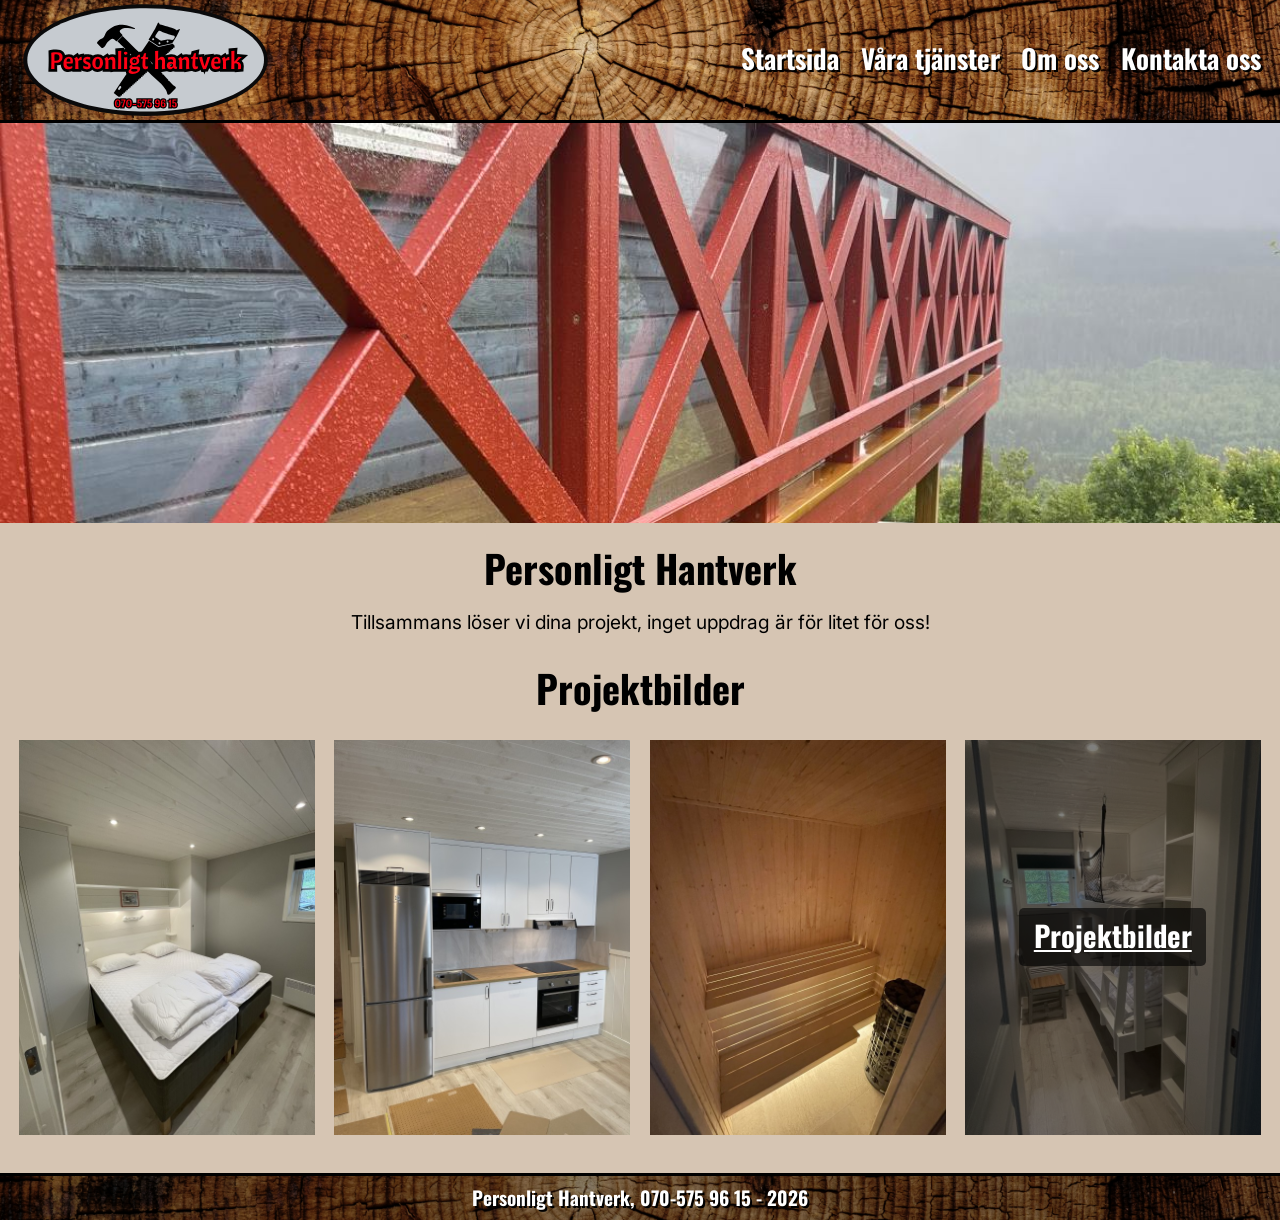
<file: index.html>
<!DOCTYPE html>
<html lang="sv">
<head>
    <meta charset="UTF-8">
    <meta name="viewport" content="width=device-width, initial-scale=1.0">
    <link rel="stylesheet" href="css/styles.css">
    <title>Personligt hantverk</title>
    <script src="js/main.js" defer></script>
    <link rel="preconnect" href="https://fonts.googleapis.com">
    <link rel="preconnect" href="https://fonts.gstatic.com" crossorigin>
    <link href="https://fonts.googleapis.com/css2?family=Inter:ital,opsz,wght@0,14..32,100..900;1,14..32,100..900&family=Oswald:wght@200..700&display=swap" rel="stylesheet">
</head>

<body>
    <!-- strukturerar hela sidan (header/main/footer) -->
    <div id="page-container">
        <!-- Header -->
        <header>
            <!-- logotypen -->
            <a href="index.html"><img src="images/logo.svg" alt="Personligt hantverk logotyp" id="logotyp"></a>

            <!-- nav-lista som döljs i mobilvy -->
            <nav>
                <ul id="nav-ul">
                    <li class="nav-list"><a href="index.html">Startsida</a></li>
                    <li class="nav-list"><a href="services.html">Våra tjänster</a></li>
                    <li class="nav-list"><a href="about-us.html">Om oss</a></li>
                    <li class="nav-list"><a href="contact.html">Kontakta oss</a></li>
                </ul>
            </nav>
            <!-- hamburgermenyn -->
            <a id="burger-menu"><img src="images/icons8-menu.svg" alt="meny-ikon"></a>

        </header>

        <!-- Main -->
        <main>
            <img src="images/nyhero.jpg" alt="ett rött trästaket med kryss på en balkong med fin fjällutsikt i bakgrunden" id="hero">
            
            <h1>Personligt Hantverk</h1>
            <p>Tillsammans löser vi dina projekt, inget uppdrag är för litet för oss!</p>
            <h2>Projektbilder</h2>

            <div class="project-images">
                <img src="images/fav(6).jpg" alt="ett modernt och fräscht sovrum med en dubbelsäng, garderober och spotlights i taket" class="gallery-item-index">
                <img src="images/fav(4).jpg" alt="ett modernt och fräscht kök med vita luckor och rostfritt kylskåp" class="gallery-item-index">
                <img src="images/fav(3).jpg" alt="en nybyggd bastu med runt bastuaggregat och en bastulav" class="gallery-item-index">
                <div id="last-gallery-container">
                    <a href="services.html" id="last-gallery-a"> Projekt&shybilder </a>
                    <img src="images/fav(8).jpg" alt="ett modernt och fräscht litet vitt sovrum med en platsbyggd dubbelsäng" class="gallery-item" id="last-gallery-img">            
                </div>
            </div>

        </main>

        <!-- Footer -->
      <footer>
            <p>Personligt Hantverk, 070-575 96 15 - 2026</p>
        </footer>

    </div>
</body>
</html>
</file>
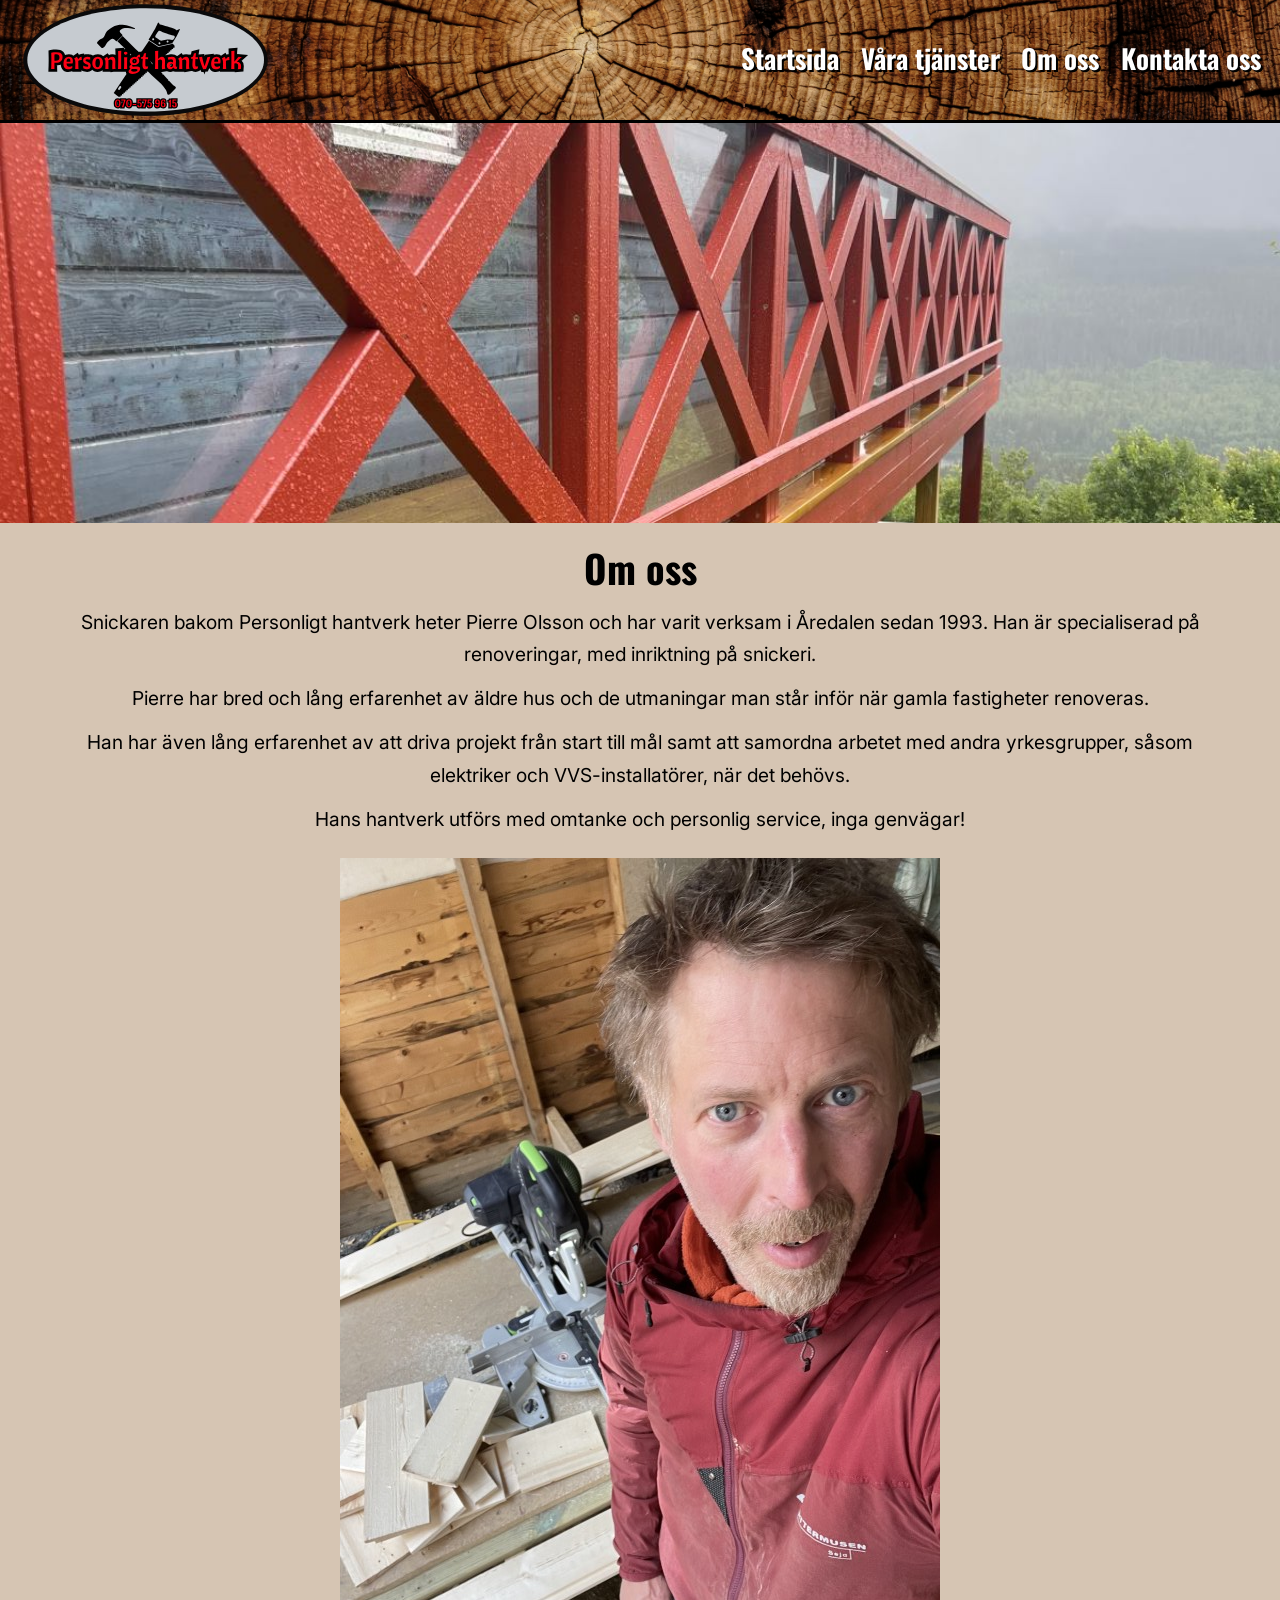
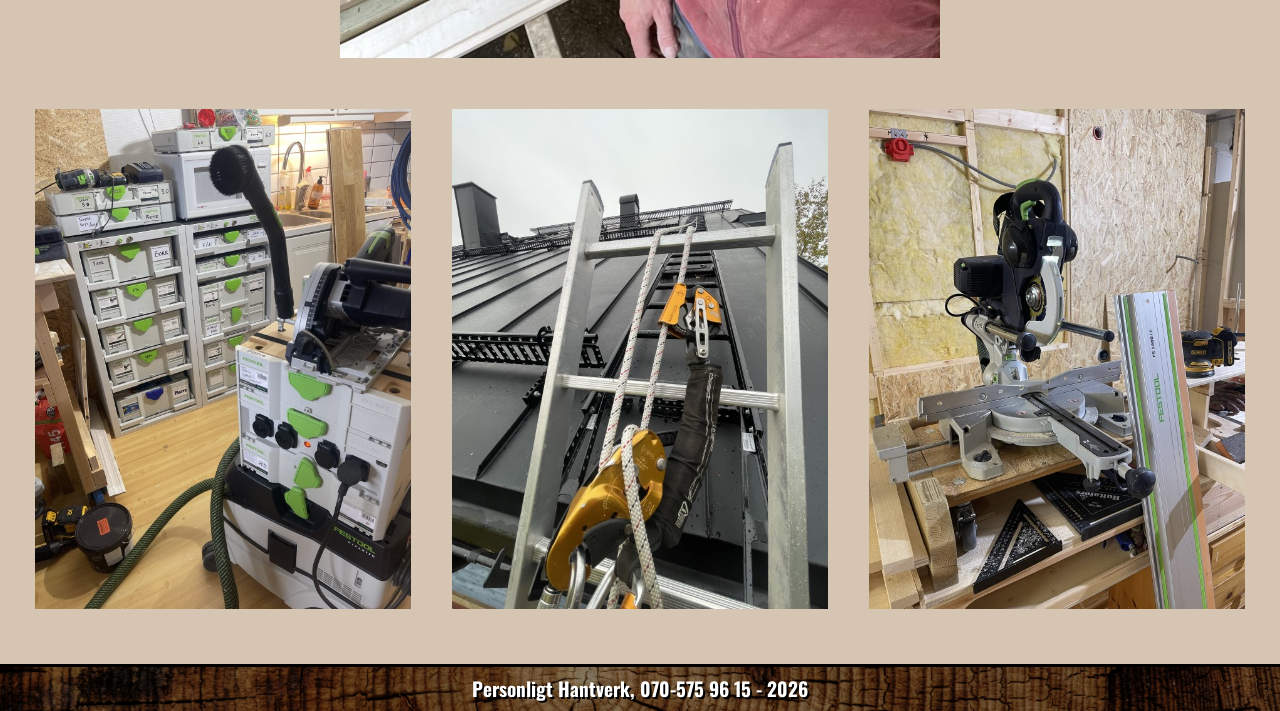
<file: about-us.html>
<!DOCTYPE html>
<html lang="sv">
<head>
    <meta charset="UTF-8">
    <meta name="viewport" content="width=device-width, initial-scale=1.0">
    <link rel="stylesheet" href="css/styles.css">
    <title>Om oss</title>
    <script src="js/main.js" defer></script>
    <link rel="preconnect" href="https://fonts.googleapis.com">
    <link rel="preconnect" href="https://fonts.gstatic.com" crossorigin>
    <link href="https://fonts.googleapis.com/css2?family=Inter:ital,opsz,wght@0,14..32,100..900;1,14..32,100..900&family=Oswald:wght@200..700&display=swap" rel="stylesheet">
</head>

<body>
    <!-- strukturerar hela sidan (header/main/footer) -->
    <div id="page-container">
        <!-- Header -->
        <header>
            <!-- logotypen -->
            <a href="index.html"><img src="images/logo.svg" alt="Personligt hantverk logotyp" id="logotyp"></a>

            <!-- nav-lista som döljs i mobilvy -->
            <nav>
                <ul id="nav-ul">
                    <li class="nav-list"><a href="index.html">Startsida</a></li>
                    <li class="nav-list"><a href="services.html">Våra tjänster</a></li>
                    <li class="nav-list"><a href="about-us.html">Om oss</a></li>
                    <li class="nav-list"><a href="contact.html">Kontakta oss</a></li>
                </ul>
            </nav>
            <!-- hamburgermenyn -->
            <a id="burger-menu"><img src="images/icons8-menu.svg" alt="meny-ikon"></a>

        </header>

        <!-- Main -->
        <main>
            <img src="images/nyhero.jpg" alt="ett rött trästaket med kryss på en balkong med fin fjällutsikt i bakgrunden" id="hero">
            
            <h1>Om oss</h1>
            <p>Snickaren bakom Personligt hantverk heter Pierre Olsson och har varit verksam i Åredalen sedan 1993. Han är specialiserad på renoveringar, med inriktning på snickeri.</p>

            <p>Pierre har bred och lång erfarenhet av äldre hus och de utmaningar man står inför när gamla fastigheter renoveras.</p>

            <p>Han har även lång erfarenhet av att driva projekt från start till mål samt att samordna arbetet med andra yrkesgrupper, såsom elektriker och VVS-installatörer, när det behövs.</p>

            <p>Hans hantverk utförs med omtanke och personlig service, inga genvägar!</p>

            <img src="images/pierre1.jpg" alt="den man som driver företaget Personligt hantverk, pierre olsson" id="om-oss-image">

            <div id="om-oss-bilder">
                <img src="images/om-oss(5).jpg" alt="en festooldammsugare och en massa festoollådor i ett renoveringsobjekt" class="om-oss-images">
                <img src="images/om-oss(1).jpg" alt="ett tak med stege. ett rep är säkrat från nocken och det är klätterutrustning i repet." class="om-oss-images">
                <img src="images/om-oss(3).jpg" alt="festoolsåg på ett arbetsbord i ett rum som håller på att renoveras" class="om-oss-images">
            </div>

        </main>

        <!-- Footer -->
        <footer>
            <p>Personligt Hantverk, 070-575 96 15 - 2026</p>
        </footer>

    </div>
</body>
</html>
</file>
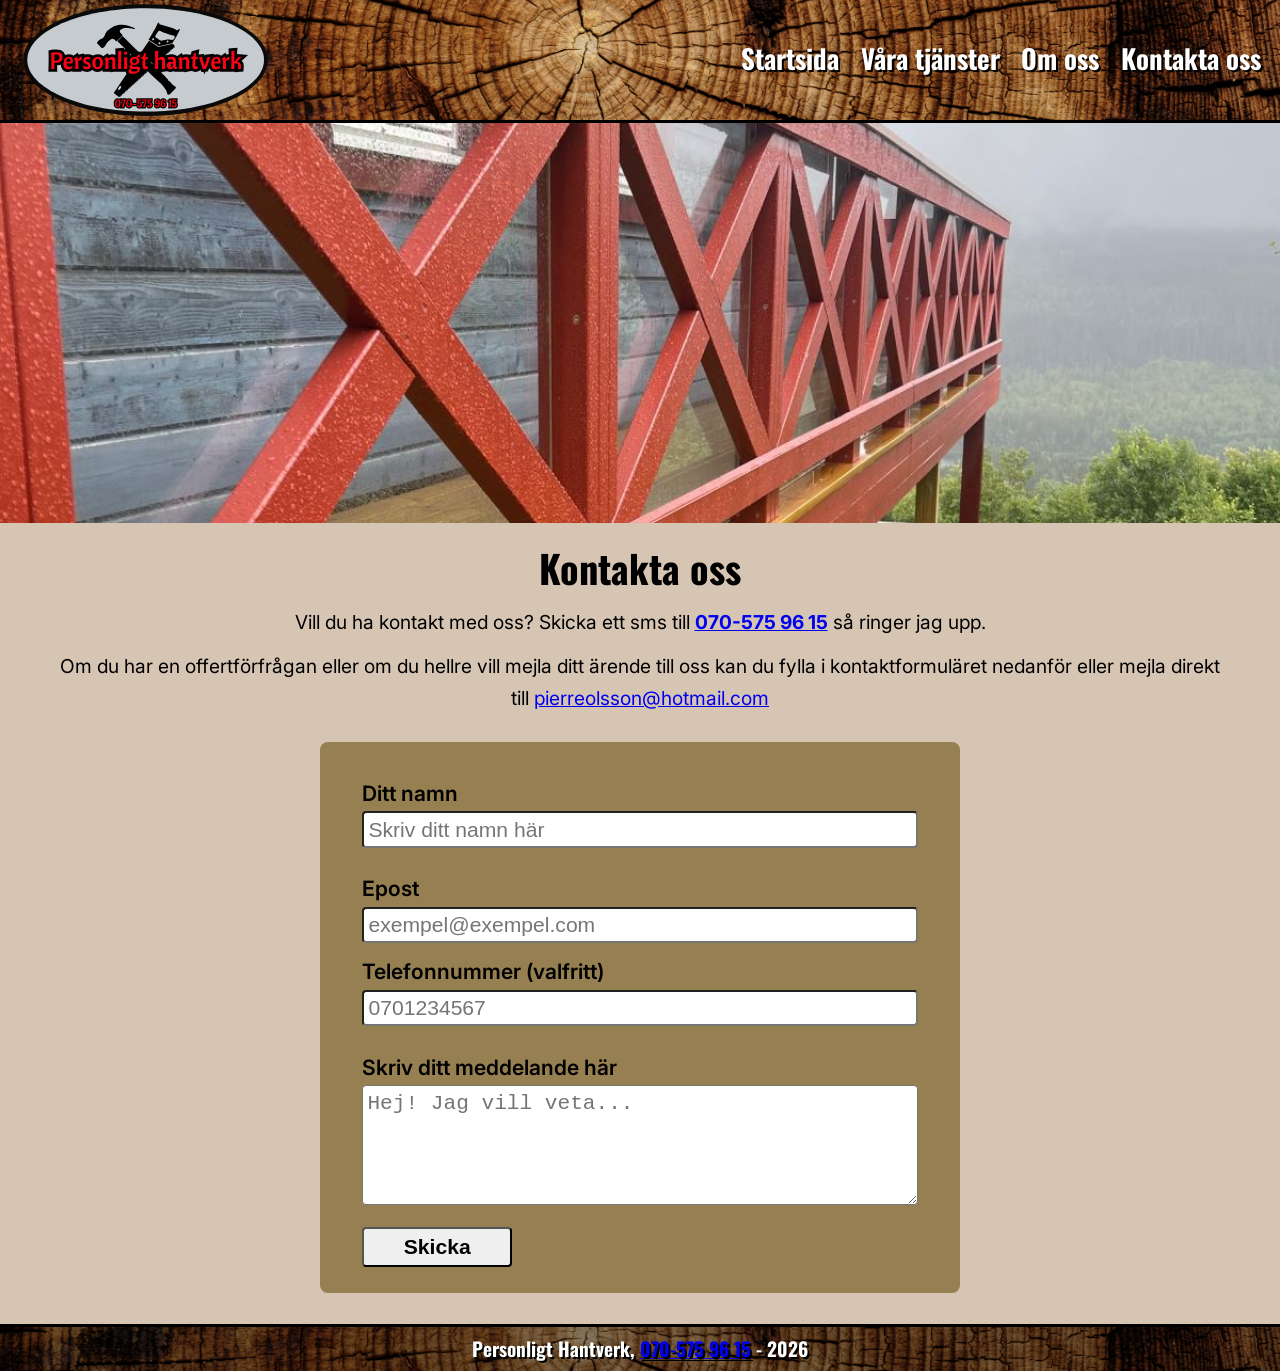
<file: contact.html>
<!DOCTYPE html>
<html lang="sv">
<head>
    <meta charset="UTF-8">
    <meta name="viewport" content="width=device-width, initial-scale=1.0">
    <link rel="stylesheet" href="css/styles.css">
    <title>Kontakta oss</title>
    <script src="js/main.js" defer></script>
    <link rel="preconnect" href="https://fonts.googleapis.com">
    <link rel="preconnect" href="https://fonts.gstatic.com" crossorigin>
    <link href="https://fonts.googleapis.com/css2?family=Inter:ital,opsz,wght@0,14..32,100..900;1,14..32,100..900&family=Oswald:wght@200..700&display=swap" rel="stylesheet">
</head>

<body>
    <!-- strukturerar hela sidan (header/main/footer) -->
    <div id="page-container">
        <!-- Header -->
        <header>
            <!-- logotypen -->
            <a href="index.html"><img src="images/logo.svg" alt="Personligt hantverk logotyp" id="logotyp"></a>

            <!-- nav-lista som döljs i mobilvy -->
            <nav>
                <ul id="nav-ul">
                    <li class="nav-list"><a href="index.html">Startsida</a></li>
                    <li class="nav-list"><a href="services.html">Våra tjänster</a></li>
                    <li class="nav-list"><a href="about-us.html">Om oss</a></li>
                    <li class="nav-list"><a href="contact.html">Kontakta oss</a></li>
                </ul>
            </nav>
            <!-- hamburgermenyn -->
            <a id="burger-menu"><img src="images/icons8-menu.svg" alt="meny-ikon"></a>

        </header>

        <!-- Main -->
        <main>
            <img src="images/nyhero.jpg" alt="ett rött trästaket med kryss på en balkong med fin fjällutsikt i bakgrunden" id="hero">
            
            <h1>Kontakta oss</h1>

            <p>Vill du ha kontakt med oss? Skicka ett sms till <strong><a href="tel:+46705759615">070-575 96 15</a></strong> så ringer jag upp.</p>
            <p>Om du har en offertförfrågan eller om du hellre vill mejla ditt ärende till oss kan du fylla i kontaktformuläret nedanför eller mejla direkt till <a href="mailto:pierreolsson@hotmail.com">pierreolsson@hotmail.com</a></p>

            <form id="submit">
                <p class="errors" id="errorName"></p>
                <label for="name">Ditt namn</label>
                <input type="text" id="name" autocomplete="on" placeholder="Skriv ditt namn här">
                <p class="errors" id="errorEmail"></p>
                <label for="email">Epost</label>
                <input type="email" id="email" autocomplete="on" placeholder="exempel@exempel.com">
                <label for="phone">Telefonnummer (valfritt)</label>
                <input type="tel" id="phone" autocomplete="on" placeholder="0701234567">
                <p class="errors" id="errorMessage"></p>
                <label for="form-message">Skriv ditt meddelande här</label>
                <textarea id="form-message" autocomplete="off" placeholder="Hej! Jag vill veta..."></textarea>
               
                <input type="submit" id="submitButton" value="Skicka">
            </form>

        </main>

        <!-- Footer -->
        <footer>
            <p>Personligt Hantverk, <a href="tel:+46705759615">070-575 96 15</a> - 2026</p>
        </footer>

    </div>
</body>
</html>
</file>
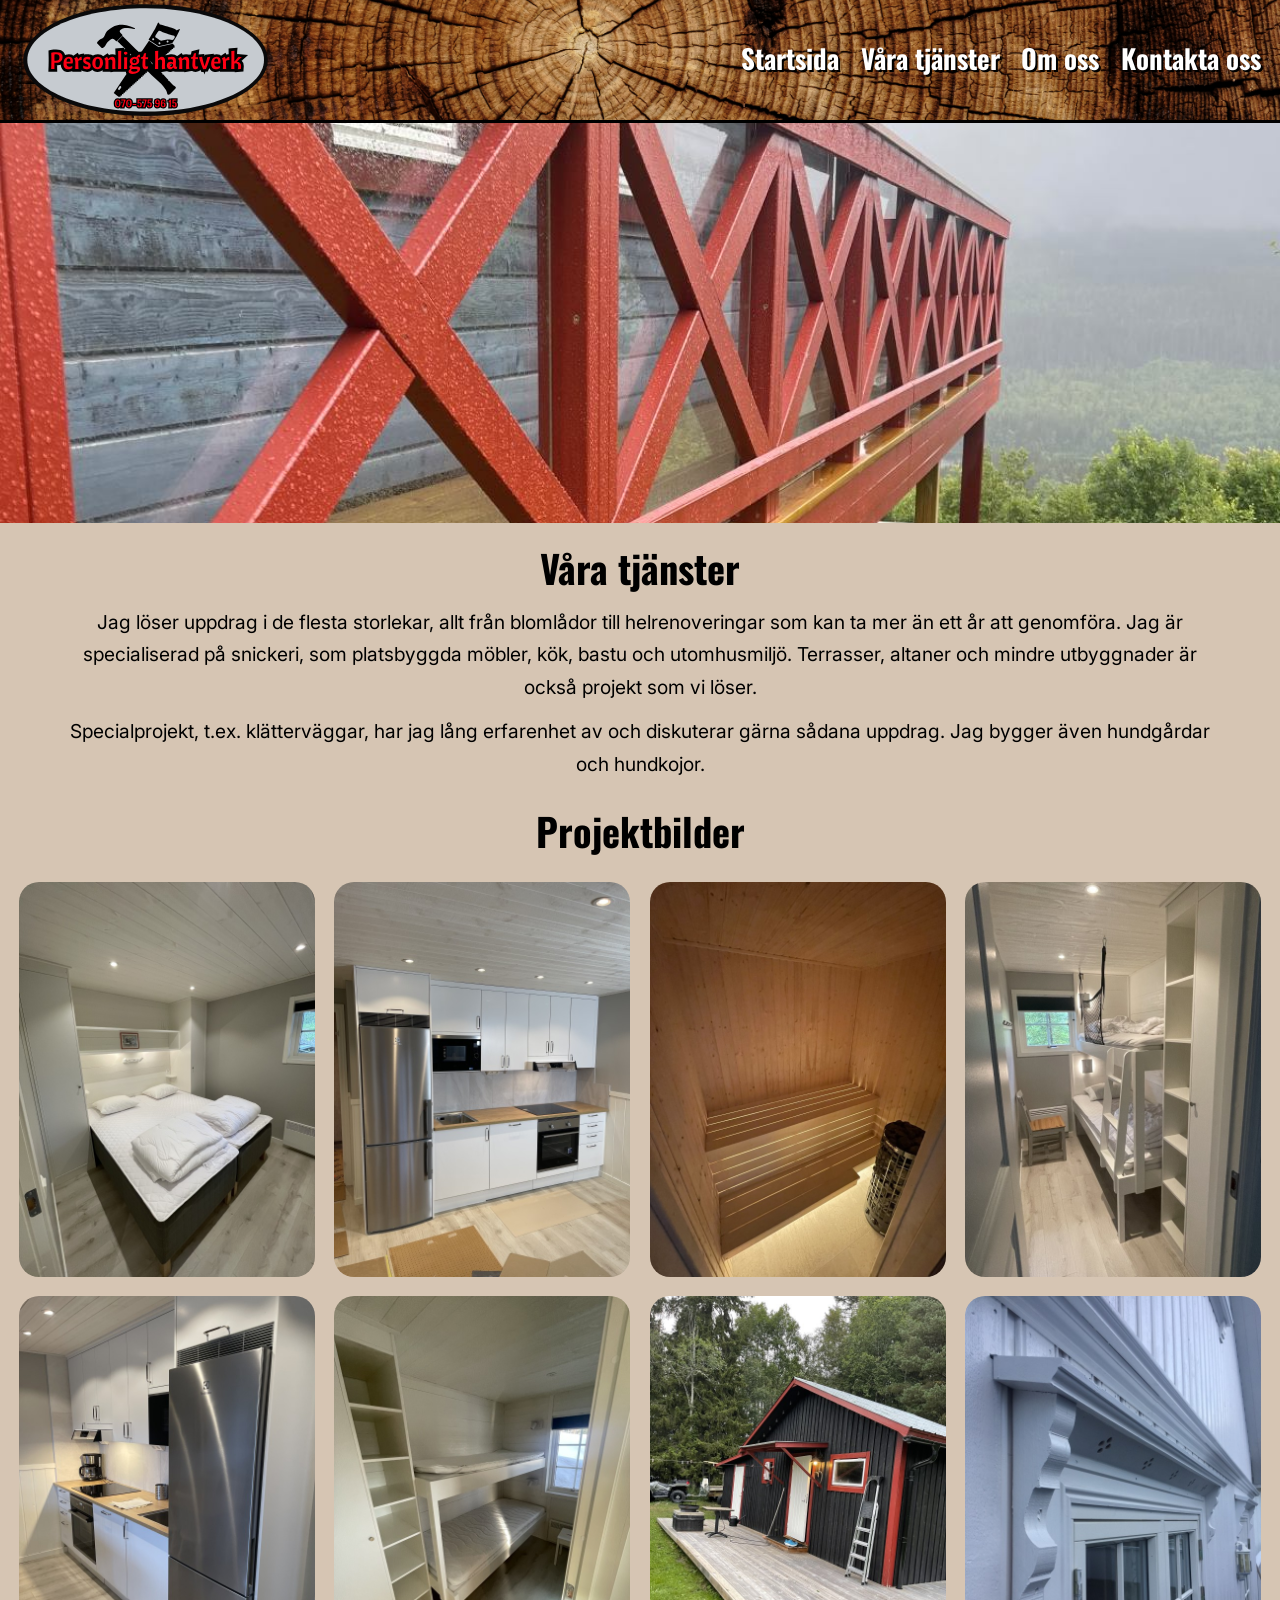
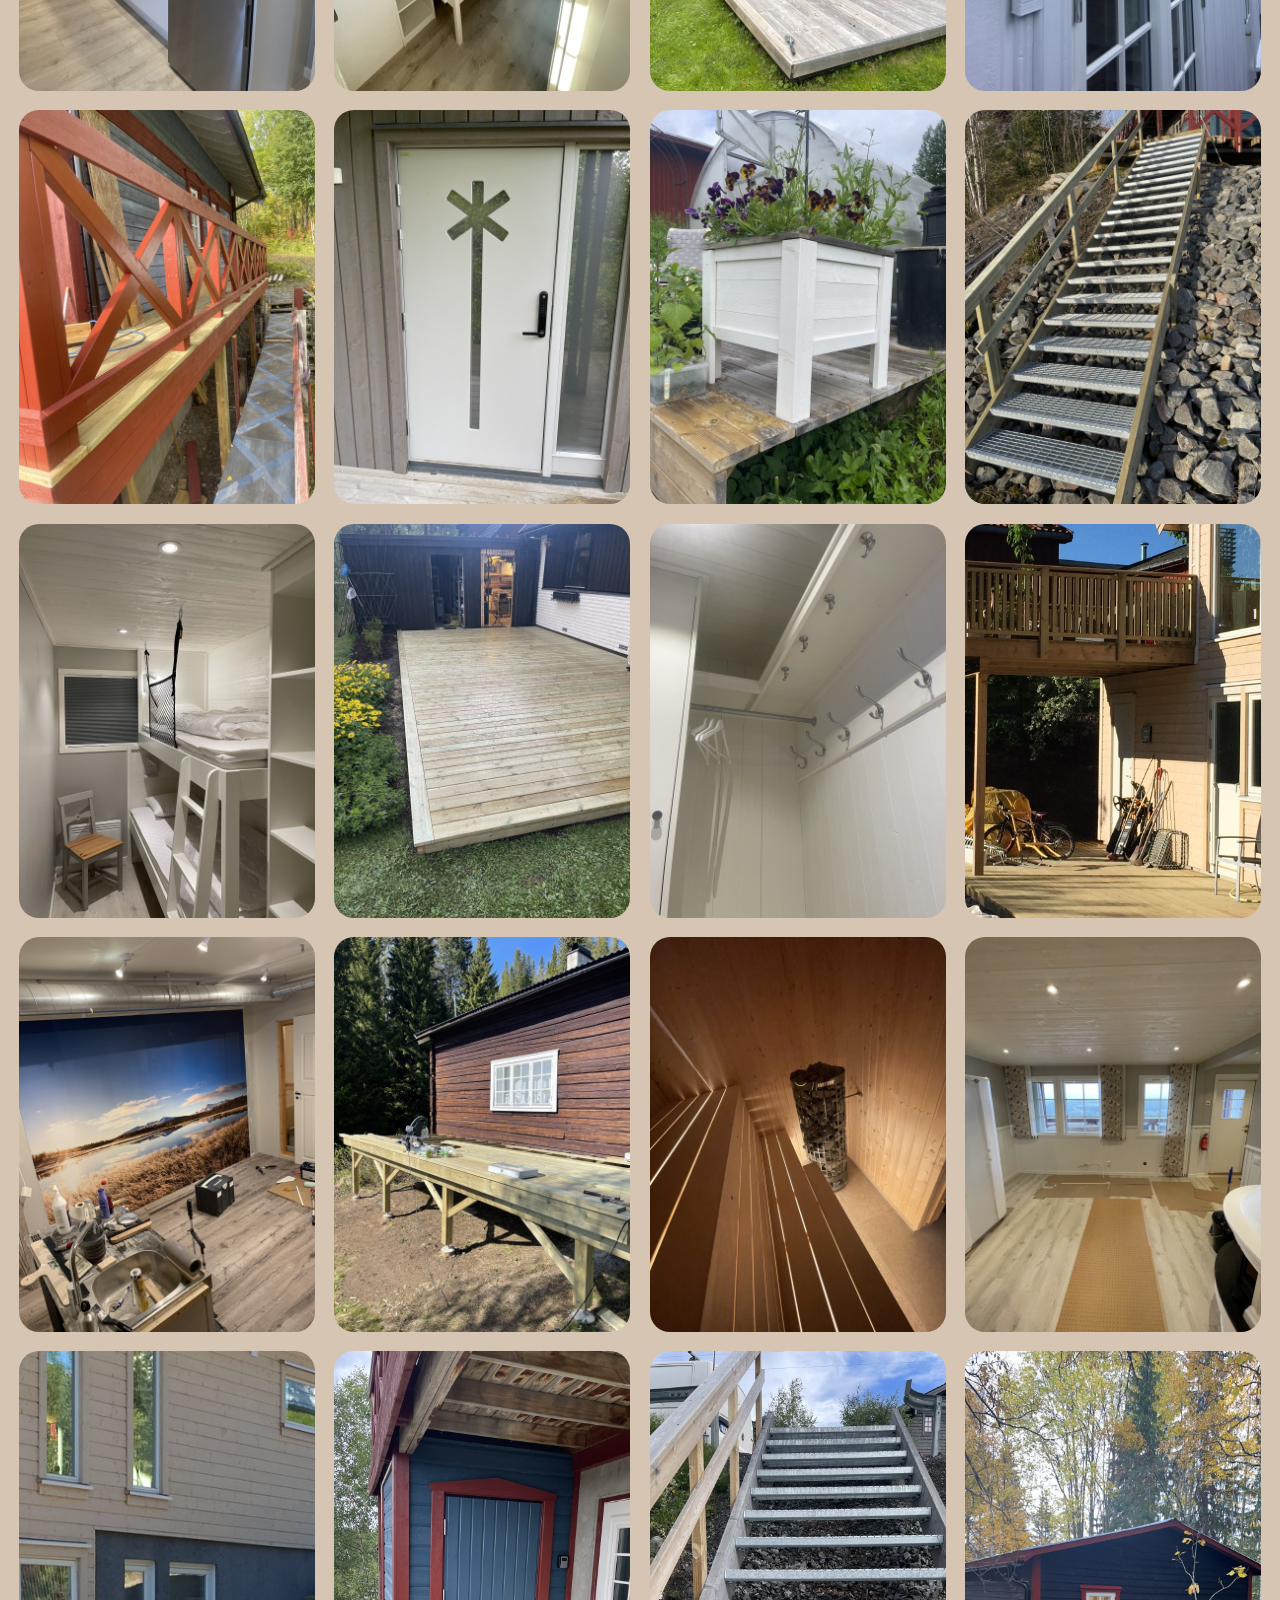
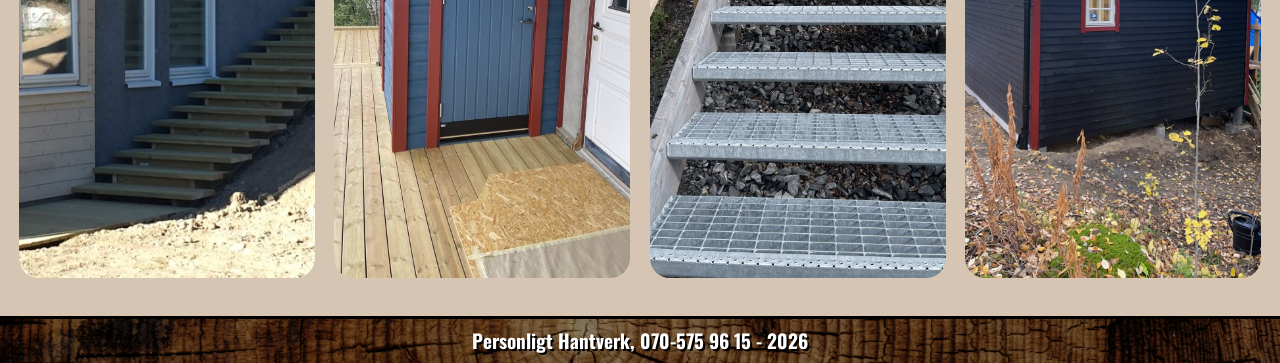
<file: services.html>
<!DOCTYPE html>
<html lang="sv">
<head>
    <meta charset="UTF-8">
    <meta name="viewport" content="width=device-width, initial-scale=1.0">
    <link rel="stylesheet" href="css/styles.css">
    <title>Våra tjänster</title>
    <script src="js/main.js" defer></script>
    <link rel="preconnect" href="https://fonts.googleapis.com">
    <link rel="preconnect" href="https://fonts.gstatic.com" crossorigin>
    <link href="https://fonts.googleapis.com/css2?family=Inter:ital,opsz,wght@0,14..32,100..900;1,14..32,100..900&family=Oswald:wght@200..700&display=swap" rel="stylesheet">
</head>

<body>
    <!-- strukturerar hela sidan (header/main/footer) -->
    <div id="page-container">
        <!-- Header -->
        <header>
            <!-- logotypen -->
            <a href="index.html"><img src="images/logo.svg" alt="Personligt hantverk logotyp" id="logotyp"></a>

            <!-- nav-lista som döljs i mobilvy -->
            <nav>
                <ul id="nav-ul">
                    <li class="nav-list"><a href="index.html">Startsida</a></li>
                    <li class="nav-list"><a href="services.html">Våra tjänster</a></li>
                    <li class="nav-list"><a href="about-us.html">Om oss</a></li>
                    <li class="nav-list"><a href="contact.html">Kontakta oss</a></li>
                </ul>
            </nav>
            <!-- hamburgermenyn -->
            <a id="burger-menu"><img src="images/icons8-menu.svg" alt="meny-ikon"></a>

        </header>

        <!-- Main -->
        <main>
            <img src="images/nyhero.jpg" alt="ett rött trästaket med kryss på en balkong med fin fjällutsikt i bakgrunden" id="hero">
            
            <h1>Våra tjänster</h1>
            <P>Jag löser uppdrag i de flesta storlekar, allt från blomlådor till helrenoveringar som kan ta mer än ett år att genomföra. Jag är specialiserad på snickeri, som platsbyggda möbler, kök, bastu och utomhusmiljö. Terrasser, altaner och mindre utbyggnader är också projekt som vi löser.</P>

            <p>Specialprojekt, t.ex. klätterväggar, har jag lång erfarenhet av och diskuterar gärna sådana uppdrag. Jag bygger även hundgårdar och hundkojor.</p>

            <h2>Projektbilder</h2>

            <div class="project-images">
                <div class="gallery">
                    <img src="images/fav(6).jpg" alt="ett modernt och fräscht sovrum med en dubbelsäng, garderober och spotlights i taket" class="gallery-item">
                </div>
                <div class="gallery">
                    <img src="images/fav(4).jpg" alt="ett modernt och fräscht kök med vita luckor och rostfritt kylskåp" class="gallery-item"> 
                </div>
                <div class="gallery">
                    <img src="images/fav(3).jpg" alt="en nybyggd bastu med runt bastuaggregat och en bastulav" class="gallery-item">
                </div>
                <div class="gallery">
                    <img src="images/fav(8).jpg" alt="ett modernt och fräscht litet vitt sovrum med en platsbyggd våningssäng" class="gallery-item">
                </div>
                <div class="gallery">
                    <img src="images/fav(7).jpg" alt="ett modernt och fräscht kök med vita luckor och rostfritt kylskåp" class="gallery-item">
                </div>
                <div class="gallery">
                    <img src="images/fav(5).jpg" alt="ett modernt och fräscht litet vitt sovrum med en platsbyggd våningssäng" class="gallery-item">
                </div>
                <div class="gallery">
                    <img src="images/fav(2).jpg" alt="en liten svart stuga med röda knutar och trädäck" class="gallery-item">
                </div>
                <div class="gallery">
                    <img src="images/fav(1).jpg" alt="en fin liten hylla med flera dekorationer och utsnidningar ovanför ett fönster" class="gallery-item">
                </div>
                <div class="gallery">
                    <img src="images/projekt(5).jpg" alt="ett rött trästaket med kryss på en balkong med skog i bakgrunden" class="gallery-item">
                </div>
                <div class="gallery">
                    <img src="images/projekt(10).jpg" alt="en vit ytterdörr med ett fönster som är format som ett ledkryss" class="gallery-item">
                </div>
                <div class="gallery">
                    <img src="images/projekt(8).jpg" alt="en vit blomlåda med penseer i på ett däck utanför ett växthus" class="gallery-item">
                </div>
                <div class="gallery">
                    <img src="images/projekt(12).jpg" alt="en trappa som är av trä och metallgaller i en stenig slänt" class="gallery-item">
                </div>
                <div class="gallery">
                    <img src="images/projekt(17).jpg" alt="ett modernt och fräscht litet vitt sovrum med en platsbyggd våningssäng" class="gallery-item">
                </div>
                <div class="gallery">
                    <img src="images/projekt(15).jpg" alt="ett stort trädäck utanför en villa med förråd" class="gallery-item">
                </div>
                <div class="gallery">
                    <img src="images/projekt(11).jpg" alt="ett platsbyggt förvaringssystem i ett hörn med en massa krokar och upphängningsmöjligheter" class="gallery-item">
                </div>
                <div class="gallery">
                    <img src="images/projekt(26).jpg" alt="en stor balkong som är byggd över en ännu större altan vid en villa" class="gallery-item">
                </div>
                <div class="gallery">
                    <img src="images/projekt(24).jpg" alt="en vägg med fototapet som har fjällmotiv" class="gallery-item">
                </div>
                <div class="gallery">
                    <img src="images/projekt(23).jpg" alt="en mysig timmerstuga där det byggs en altan på solsidan" class="gallery-item">
                </div>
                <div class="gallery">
                    <img src="images/projekt(22).jpg" alt="en nybyggd bastu med runt bastuaggregat och en bastulav" class="gallery-item">
                </div>
                <div class="gallery">
                    <img src="images/projekt(21).jpg" alt="ett modernt rum som fortfarande renoveras, det ligger kartong på golvet" class="gallery-item">
                </div>
                <div class="gallery">
                    <img src="images/projekt(25).jpg" alt="en specialbyggd utetrappa av trä i en slänt intill en villa" class="gallery-item">
                </div>
                <div class="gallery">
                    <img src="images/projekt(13).jpg" alt="ett skidförråd med blå dörr och röda knutar utanför en lägenhet" class="gallery-item">
                </div>
                <div class="gallery">
                    <img src="images/projekt(14).jpg" alt="en trappa som är av trä och metallgaller i en stenig slänt" class="gallery-item">
                </div>
                <div class="gallery">
                    <img src="images/projekt(2).jpg" alt="en liten svart stuga med röda knutar" class="gallery-item">
                </div>

            </div>

            <!-- Modal, öppna stor bild -->
             <div id="gallery-modal" class="modal">
                <span class="close" id="closeModalButton">x</span>
                <!-- validation error om jag inte hade src eller skrev src="", därför är src nu en tom pixel -->
                <img src="[data-uri]" class="modal-content" id="modal-image" alt="förstorad bild">
                
                <a class="arrows" id="arrow-left"><img src="images/arrow-left.svg" alt="" ></a>
                <a class="arrows" id="arrow-right"><img src="images/arrow-right.svg" alt="" ></a>
             </div>

        </main>

        <!-- Footer -->
         <footer>
            <p>Personligt Hantverk, 070-575 96 15 - 2026</p>
         </footer>

    </div>
</body>
</html>
</file>
<file: css/styles.css>
/* ==================
  GENERELLT FÖR HELA SIDAN
===================== */
*{
    box-sizing: border-box;
    padding: 0;
    margin: 0;
}

:root {
    --bg-color: #D6C5B3;
    --accent-color: #967f51;
}

body {
    color: black;
    font-family: Inter, sans-serif;
    font-size: 1.2rem;
    line-height: 1.7;
    background-color: var(--bg-color);
}  

/* ==================
  STORA GRUPPERINGAR
===================== */

/* Strukturerar hela sidan med flexbox (Header, Main, Footer) */
#page-container {
    display: flex;
    flex-direction: column;
    min-height: 100vh; /* gör att hela skärmen täcks på höjden */
}

header {
    display: flex;
    background-image: url("../images/wood-circle.jpg");
    background-color: var(--accent-color); /* Bakgrundsfärg om bilden inte visas */
    background-repeat: no-repeat;
    background-position: center;
    background-size: cover;
    color: white;
    justify-content: space-between;
    align-items: center;
    padding: 0em 1.2em 0em 0.5em;
    position: relative;
    border-bottom: 3px solid black;  
}

main {
    display: flex;
    flex-direction: column;
    /* gör att det är som "dras ut" för att fylla skärmen */
    flex: 1;
    background-color: var(--bg-color);
    align-items: center;
    text-align: center;
}

footer {
    display: flex;
    color: white;
    text-shadow: 2px 2px black;
    border-top: 3px solid black;
    /* bilden är ljusare i mitten och utan toningen blev kontrasten med texten dålig, även med skugga */
    background-image: linear-gradient(rgba(0, 0, 0, 0.4), rgba(0, 0, 0, 0.4)), url("../images/wood-circle.jpg");
    background-color: var(--accent-color); /* Bakgrundsfärg om bilden inte visas */
    background-repeat: no-repeat;
    background-position: center;
    background-size: cover;
    font-family: Oswald, sans-serif;
    font-weight: 700;
    justify-content: center;
}

h1, h2, h3, h4, h5, h6 {
    font-family: Oswald, sans-serif;
    font-size: 2em;
    padding: 0.3em 0.3em 0em 0.3em;
}

/* gör att bilderna aldrig blir större än parent-elementet och "block" att det inte blir "extra" space på sidorna/under */
img {
    display: block;
    max-inline-size: 100%;
}

p {
    padding: 0.3em 0.5em;
}


/* ==================
  KLASSER OCH ID
===================== */

#nav-ul {
    list-style-type: none;
    display: none;
    flex-direction: column;
    /* Positionering under headernhelt till höger i utfällt läge */
    position: absolute;
    top: 100%;
    right: 0;
    background-color: var(--accent-color);
    box-shadow: 0px 4px 10px #000000;
    z-index: 1;
    align-items: start;
    padding: 0.4em 1em 0.4em 1em;
    font-size: 1.4em;
}

/* när menyn är öppen */
#nav-ul.is-open {
    display: flex; 
}

#logotyp{
    height: 100%;
    max-height: 80px;
    width: auto;
    padding: 0;
}

header a {
    color: black;
    text-decoration: none;
    font-family: Oswald, sans-serif;
    font-weight: 700;
}

#burger-menu {
    display: block;
    position: absolute;
    right: 1.5em;
}

#hero {
    width: 100%;
    max-height: 200px;
    object-fit: cover;
}

.project-images {
    /* anger hur bilderna organiseras/visas */
    display: grid;
    grid-template-columns: 1fr 1fr;
    gap: 1em;
    padding: 1em 1em 2em 1em;
    position: relative;
}

#om-oss-bilder {
    display: grid;
    grid-template-columns: 1fr 1fr 1fr;
    gap: 0.5em;
    padding: 1em 1em 2em 1em;
}

#om-oss-image{
    padding: 1rem;
}

.gallery-item {
    /* alla bilder får samma storlek, behåller proportionerna och klipper bort överflöd */
    max-width: 100%;
    height: 100%;
    object-fit: cover;
}

/* separat för index-html eftersom jag inte vill ha muspekaren som pekande finger på dem (de här är ju inte klickbara förutom "Se mer" */
.gallery-item-index {
    /* alla bilder får samma storlek, behåller proportionerna och klipper bort överflöd */
    max-width: 100%;
    height: 100%;
    object-fit: cover;
}

 .gallery-item:hover,
 .gallery-item:focus {
     /* musen blir pekande finger */
     cursor: pointer;
     border: 10px, solid, var(--accent-color);
 }

.gallery {
    display: block;
}

.gallery img {
    border-radius: 20px;
}

.modal {
    /* så att modalen som default inte är synlig */
     display: none;
     /* så att bilden alltid hamnar på samma ställe, även vid scrollning */
     position: fixed;
     /* så att modal-bilden alltid hamnar överst */
     z-index: 10;
    /* topposition, eftersom position: fixed; */
     padding-top: 100px;
    /* sätter en mörk toning på hela bakgrunden så att bilden framtäder tydligare */
     background-color: rgba(0, 0, 0, 0.9);
     /* specificerar att det mörka mönstret ska börja helt överst, helt till vänster */
     left: 0;
     top: 0;
    /* specificerar att det mörka ska täcka hela skärmen */
     width: 100%;
     height: 100%;
     /* lägger till scroll inne i modulen om det skulle behövas */
     overflow: auto;
 }

 .modal-content {
    /* gör att modal-bilden blir max 90% av skärmen */
     margin: auto;
     display: block;
     max-width: 90%;
     max-height: 90%;
 }

 .close {
    /* stänings"knappen" (som är ett x) */
     position: absolute;
     top: 15px;
     right: 35px;
     color: #f1f1f1;
     font-size: 50px;
     font-weight: bold;
     width: 80px;
 }

.arrows {
    position: absolute;
    cursor: pointer;
    top: 40%;
    padding: 16px;
    margin-top: -50px;

}

 /* när muspekaren hovrar över blir det grön bakgrund */

.arrows:hover, .arrows:focus,
 .close:hover, .close:focus{
    background-color: var(--accent-color);
    border-radius: 10px;
}

 #arrow-left{
    left: 20px;
 }

 #arrow-right {
    right: 20px;
 }

#last-gallery-container {
     /* gör att texten kan lägga sig i rutan */
    display: flex;
    justify-content: center;
    align-items: center;
    position: relative;
}

#last-gallery-a {
     /* Gör att texten "flyter" på sista bilden */
    position: absolute;
    /* Gör att h1 helt säkert hamnar överst */
    z-index: 5;
    color: white;
    font-family: oswald, sanf-serif;
    font-weight: 700;
    font-size: 1.5em;
    /* gör ytterligare toning bakom länktexten */
    background-color: rgba(0, 0, 0, 0.6);
    padding: 0.1em 0.5em 0.2em 0.5em;
    border-radius: 5px;

}

#last-gallery-img {
    /* sänker ljusstyrkan på bilden för att öka kontrasten mot länken */
    filter: brightness(0.5);
}

form{
    display: flex;
    flex-direction: column;
    align-items: start;
    font-size: 1.1em;
    font-weight: 600;
    background-color: var(--accent-color);
    padding: 1em 1em 0.2em 1em;
    border-radius: 8px;
    margin-bottom: 1.5em;
    margin-top: 1em;
    max-width: 100%;
}

input, textarea {
    width: 100%;
    border-radius: 4px;
    font-size: 1em;
    padding: 0.2em;
    margin-bottom: 0.5em;
}

textarea {
    min-height: 120px;
    resize: vertical;  
} 

#submitButton{
    margin-bottom: 1em;
    margin-top: 0.5em;
    padding: 0.3em;
    width: 150px;
    font-weight: 600; 
}

.errors {
    text-decoration-line: underline;
    text-decoration-color: red;
}

@media (min-width: 850px) {
    header {
        align-items: center;
        flex-wrap: wrap;
        justify-content: space-between;
        padding-right: 1em;
        padding-left: 1em;
    }

    header a{
        color: white;
        text-shadow: 2px 2px black;
    }

    #nav-ul {
        display: flex;
        flex-direction: row;
        gap: 0.8em;
        position: relative;
        /* får bort bakgrunden från mobilmenyn */
        background-color: transparent;
        box-shadow: none;
        padding: 0;
    }

    #burger-menu {
        display: none;
    }

    /* displaybilderna går från 2 till 4 i bredd på stor skärm */
    .project-images {
        grid-template-columns: 1fr 1fr 1fr 1fr;
    }

    #logotyp{
        max-height: 120px;
    }

    #hero {
        max-height: 400px;
    }

    form {
        width: 50%;
        padding: 1em 2em 0.2em 2em;
    }

    p {
        padding: 0.3em 3em;
    }

    .om-oss-images {
        padding: 1rem;
    }
}
</file>
